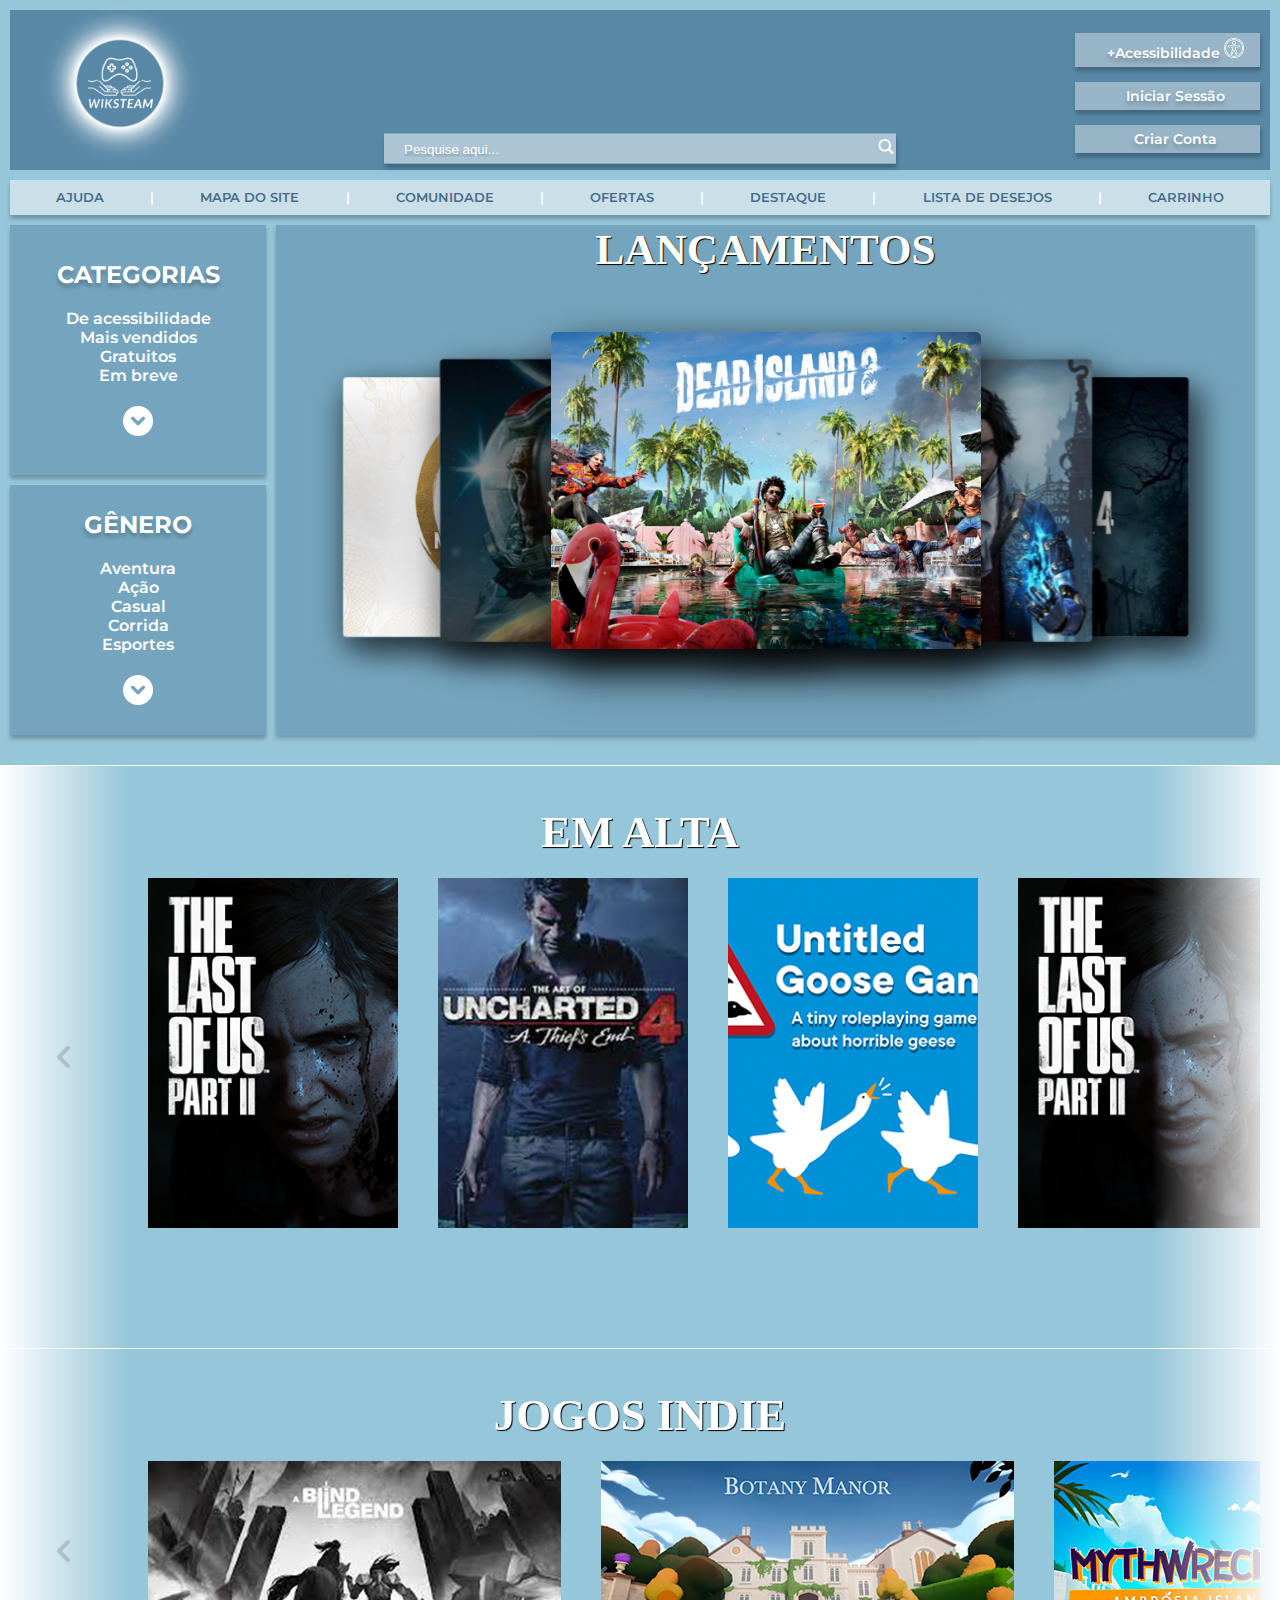
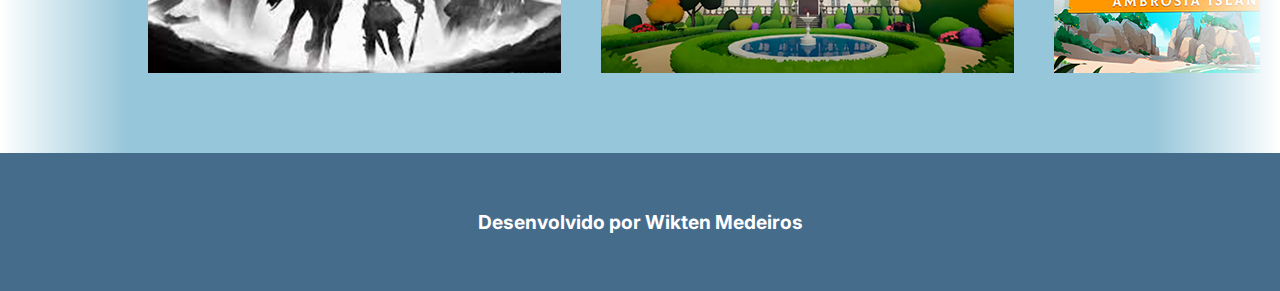
<file: index.html>
<!DOCTYPE html>
<html>

<head>
  <meta charset="utf-8">
  <meta name="viewport" content="width=device-width">
  <title>wiksteam</title>
  <link rel="stylesheet" href="https://cdnjs.cloudflare.com/ajax/libs/font-awesome/6.1.2/css/all.min.css" integrity="sha512-1sCRPdkRXhBV2PBLUdRb4tMg1w2YPf37qatUFeS7zlBy7jJI8Lf4VHwWfZZfpXtYSLy85pkm9GaYVYMfw5BC1A==" crossorigin="anonymous" referrerpolicy="no-referrer" />
  <link href="estilos/style.css" rel="stylesheet" type="text/css" />
</head>

<body>
  <header>
    <a href="#"><img src="imagens/Logo wiksteam.png"></a>
    <div class="search-box">
      <input type="text" class="search-text" placeholder="Pesquise aqui..." />
      <a href="#" class="search_btn">
        <img src="imagens/lupa.png" height="20px" width="20px">
      </a>
    </div>

    <nav>
      <ul>
        <li><a href="#">+Acessibilidade <img src="imagens/acessibilidade.png" alt="icone Acessibilidade" width="20" height="20"></a></li>
        <li><a href="pagLogin.html">Iniciar Sessão</a></li>
        <li><a href="pagLogin.html">Criar Conta</a></li>
      </ul>
      
    </nav>
  </header>

  <nav id="menuPrincipal">
    <a href="#">AJUDA</a> <p>|</p>
    <a href="#">MAPA DO SITE</a> <p>|</p>
    <a href="#">COMUNIDADE</a> <p>|</p>
    <a href="#">OFERTAS</a> <p>|</p>
    <a href="#">DESTAQUE</a> <p>|</p>
    <a href="#">LISTA DE DESEJOS</a> <p>|</p>
    <a href="#">CARRINHO</a>
  </nav>

  <main>
    <div class="parteCima">
      <div class="itemGrid">
        <aside>
          <h2>CATEGORIAS</h2>
          <ul id="itensLista1">
            <li><a href="#">De acessibilidade</a></li>
            <li><a href="#">Mais vendidos</a></li>
            <li><a href="#">Gratuitos</a></li>
            <li><a href="#">Em breve</a></li>
            <li class="escondido"><a href="#">Compativeis</a></li>
            <li class="escondido"><a href="#">Vistos recente</a></li>
          </ul>
          <a href="#" id="btnAside1"><img src="imagens/SetaParaBaixo.png" alt="Seta para baixo" id="iconeSeta1"></a>
        </aside>
        <aside>
          <h2>GÊNERO</h2>
          <ul id="itensLista2">
            <li><a href="#">Aventura</a></li>
            <li><a href="#">Ação</a></li>
            <li><a href="#">Casual</a></li>
            <li><a href="#">Corrida</a></li>
            <li><a href="#">Esportes</a></li>
            <li class="escondido"><a href="#">Estratégia</a></li>
            <li class="escondido"><a href="#">Indie</a></li>
          </ul>
          <a href="#" id="btnAside2" ><img src="imagens/SetaParaBaixo.png" alt="Seta Para Baixo" id="iconeSeta2"></a>
        </aside>
      </div>
      <section id="carrosel" class="itemGrid" >
        <h2>LANÇAMENTOS</h2>
        <div class="container">
          <input type="radio" name="slider" class="d-none" id="s1" checked>
          <input type="radio" name="slider" class="d-none" id="s2">
          <input type="radio" name="slider" class="d-none" id="s3">
          <input type="radio" name="slider" class="d-none" id="s4">
          <input type="radio" name="slider" class="d-none" id="s5">
    
          <div class="cards">
            <label for="s1" id="slide1">
              <div class="card">
                <div class="image">
                  <a href="pagProduto.html"><img src="imagens/deadIslandBaner.png" alt=""></a>
                </div>
              </div>
            </label>
    
            <label for="s2" id="slide2">
              <div class="card">
                <div class="image">
                  <a href="pagProduto.html"><img src="imagens/liesOfPBanner.png" alt=""></a>
                </div>
              </div>
            </label>
    
            <label for="s3" id="slide3">
              <div class="card">
                <div class="image">
                  <a href="pagProduto.html"><img src="imagens/residentBaner.png" alt=""></a>
                </div>
              </div>
            </label>
    
            <label for="s4" id="slide4">
              <div class="card">
                <div class="image">
                  <a href="pagProduto.html"><img src="imagens/mortalKombat1Banner.png" alt=""></a>
                </div>
              </div>
            </label>
    
            <label for="s5" id="slide5">
              <div class="card">
                <div class="image">
                  <a href="pagProduto.html"><img src="imagens/starFieldBanner.png" alt=""></a>
                </div>
              </div>
            </label>
    
          </div>
    
        </div>
    
      </section>
    </div>

    <div class="linha-horizontal"></div>


    <section class="product"> 

      <h2>EM ALTA</h2>
        
      <button class="pre-btn"><img src="imagens/arrow.png" alt=""></button>
      <button class="nxt-btn"><img src="imagens/arrow.png" alt=""></button>
      <div class="product-container">
          <div class="product-card">
              <div class="product-image">
                  <a href="pagProduto.html"><img src="imagens/the last of us.png" class="product-thumb" alt=""></a>
              </div>
          </div>

          <div class="product-card">
              <div class="product-image">
                  <a href="pagProduto.html"><img src="imagens/uncharted4.png" class="product-thumb" alt=""></a>
              </div>
          </div>

          <div class="product-card">
              <div class="product-image">
                  <a href="pagProduto.html"><img src="imagens/untitledGooseGame.png" class="product-thumb" alt=""></a>
              </div>
          </div>

          <div class="product-card">
              <div class="product-image">
                  <a href="pagProduto.html"><img src="imagens/the last of us.png" class="product-thumb" alt=""></a>
              </div>
          </div>

          <div class="product-card">
              <div class="product-image">
                  <a href="pagProduto.html"><img src="imagens/uncharted4.png" class="product-thumb" alt=""></a>
              </div>
          </div>
          
          </div>
      </div>
  </section>

  <div class="linha-horizontal"></div>

  <section class="product" id="#carrosel3"> 

    <h2>JOGOS INDIE</h2>
        
    <button class="pre-btn"><img src="imagens/arrow.png" alt=""></button>
    <button class="nxt-btn"><img src="imagens/arrow.png" alt=""></button>
    <div class="product-container">
        <div class="product-card2">
            <div class="product-image2">
                <a href="pagProduto.html"><img src="imagens/ABlindLegend.png" class="product-thumb" alt=""></a>
            </div>
        </div>

        <div class="product-card2">
            <div class="product-image2">
                <a href="pagProduto.html"><img src="imagens/BotanyManor.png" class="product-thumb" alt=""></a>
            </div>
        </div>

        <div class="product-card2">
            <div class="product-image2">
                <a href="pagProduto.html"><img src="imagens/Mythwrecked.png" class="product-thumb" alt=""></a>
            </div>
        </div>

        <div class="product-card2">
            <div class="product-image2">
                <a href="pagProduto.html"><img src="imagens/ABlindLegend.png" class="product-thumb" alt=""></a>
            </div>
        </div>

        <div class="product-card2">
            <div class="product-image2">
                <a href="pagProduto.html"><img src="imagens/BotanyManor.png" class="product-thumb" alt=""></a>
            </div>
        </div>
        
        </div>
    </div>
  </main>

  <footer>
    <div>
      <p id="dev">Desenvolvido por Wikten Medeiros</p>
      <div></div>
    </div>
  </footer>

  
 <script src="script.js"></script> 
</body>

</html>
</file>
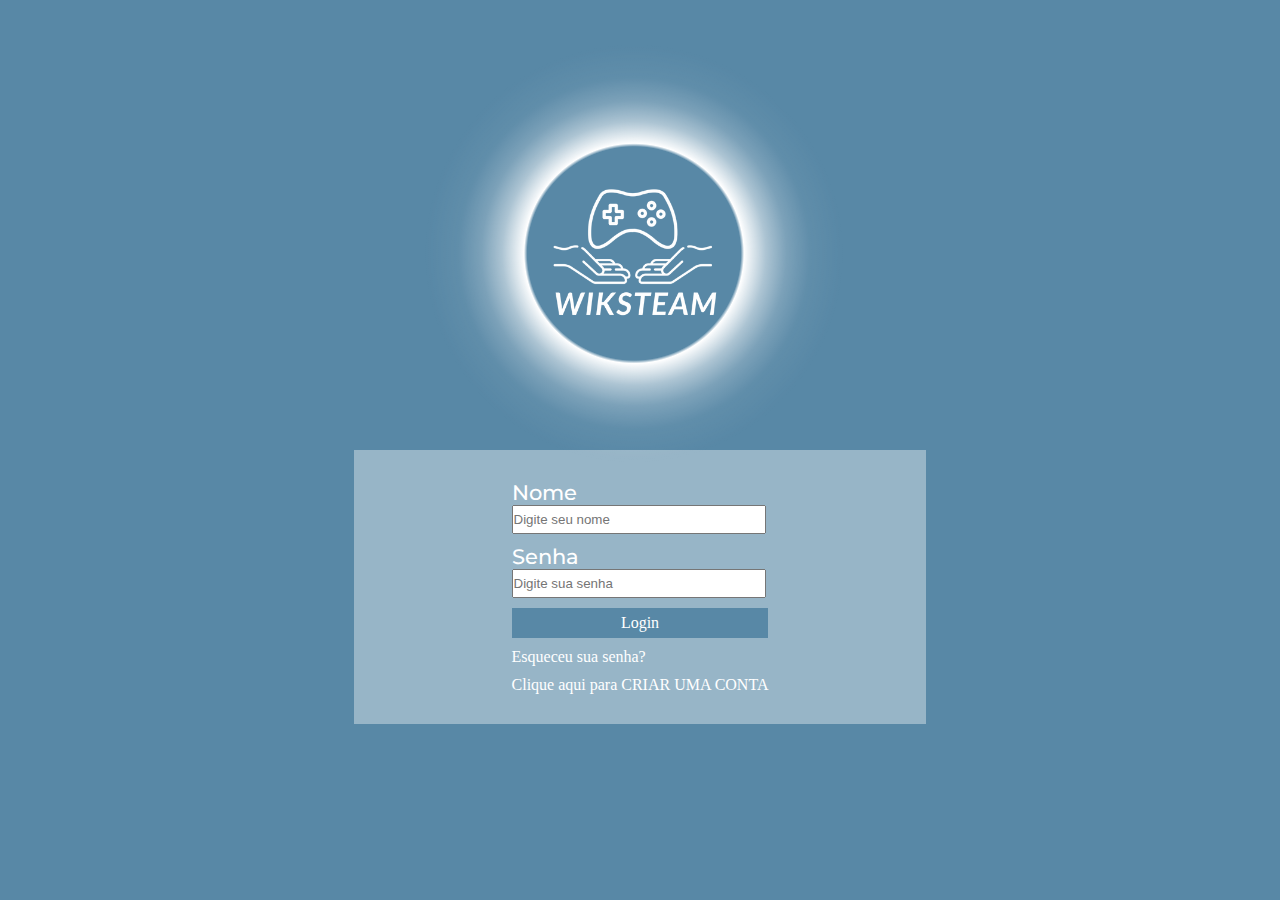
<file: pagLogin.html>
<!DOCTYPE html>
<html lang="pt-br">
<head>
    <meta charset="UTF-8">
    <meta name="viewport" content="width=device-width, initial-scale=1.0">
    <title>Wiksteam</title>
    <link rel="stylesheet" href="estilos/style3.css">
</head>
<body>
    <main>
        <div id="logo">
            <img src="imagens/Logo wiksteam.png" alt="">
        </div>

        <div id="login">
            <div>
                <form>
                    <label for="nome">Nome</label><br>
                    <input type="text" id="nome" name="nome" placeholder="Digite seu nome"><br>
                    <label for="senha">Senha</label><br>
                    <input type="password" id="senha" name="senha" placeholder="Digite sua senha"><br>
                    <div id="botaoLogin">Login</div>
                    <div style="margin-bottom: 10px;">
                        <p>Esqueceu sua senha?</p>
                    </div>
                    <div>
                        <p>Clique aqui para CRIAR UMA CONTA</p>
                    </div>
                </form>
            </div>
        </div>
    </main>
    <script src="script2.js"></script>
    
</body>
</html>
</file>
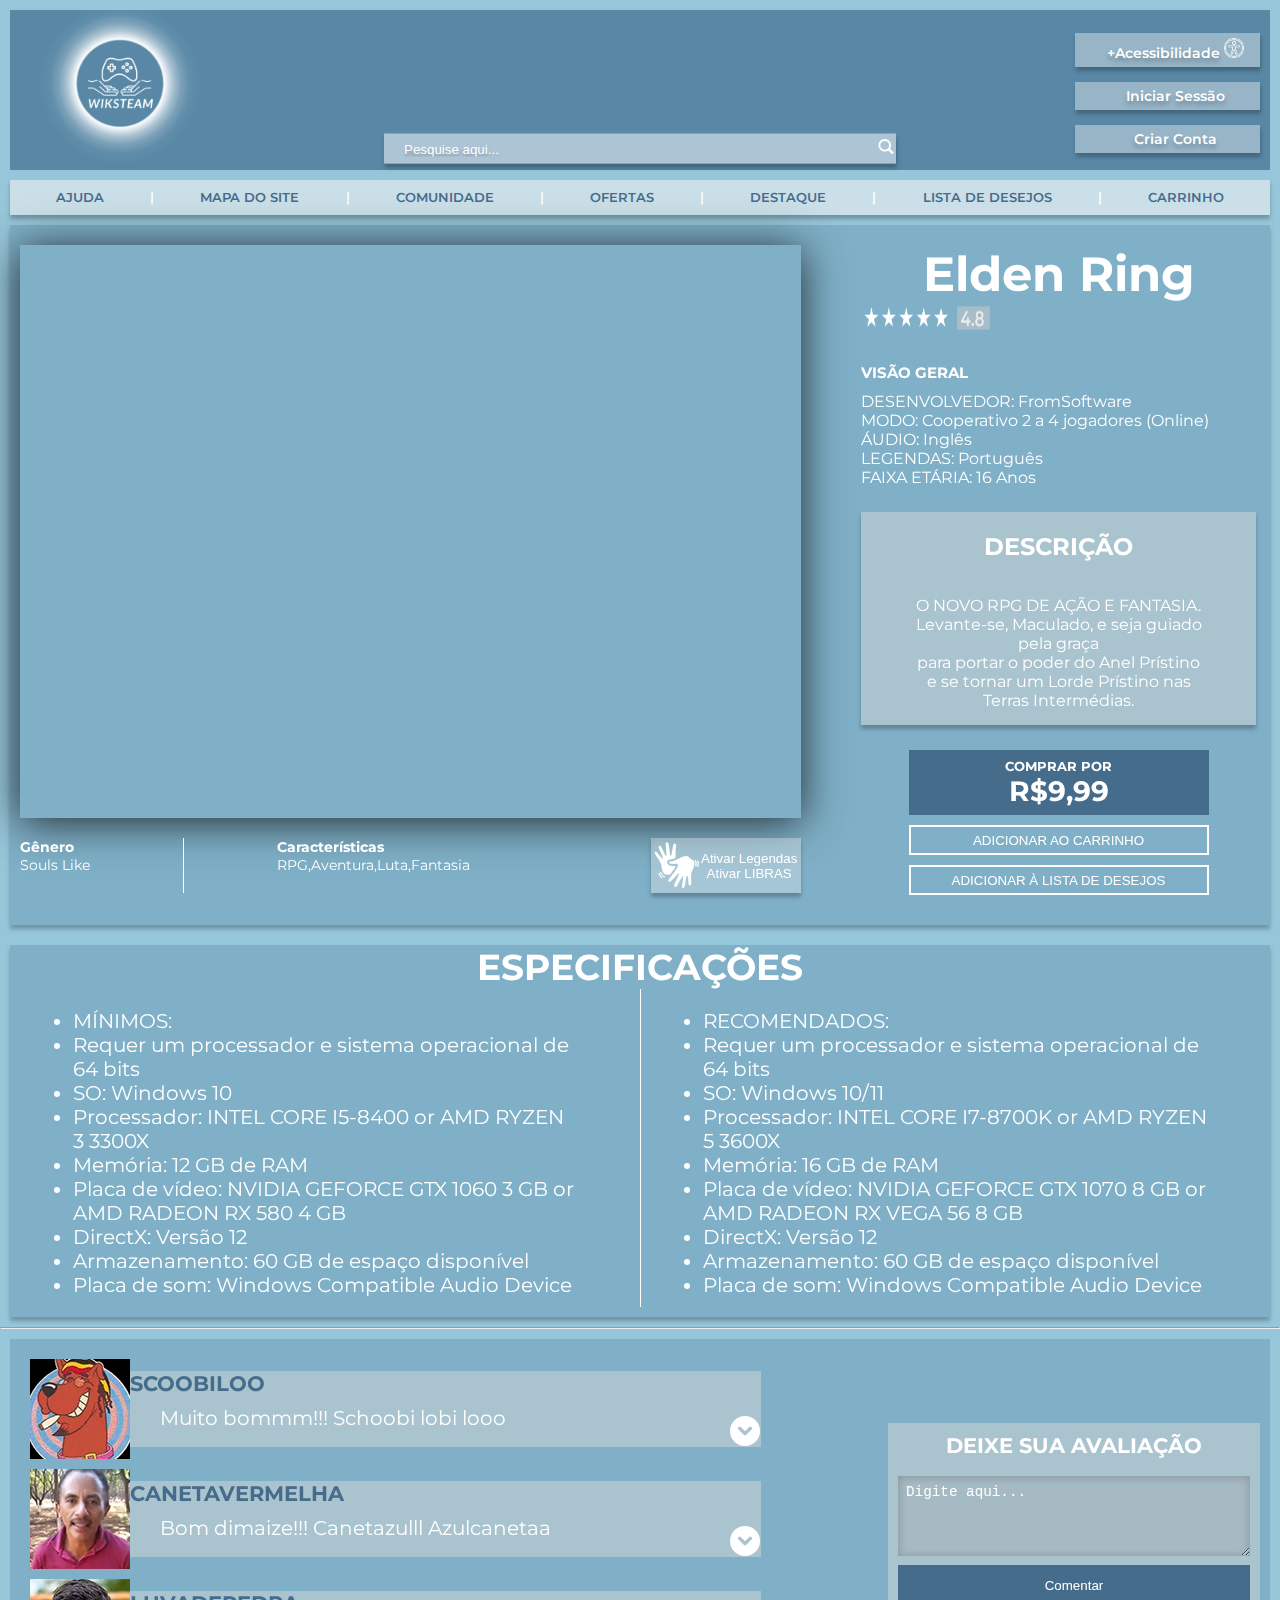
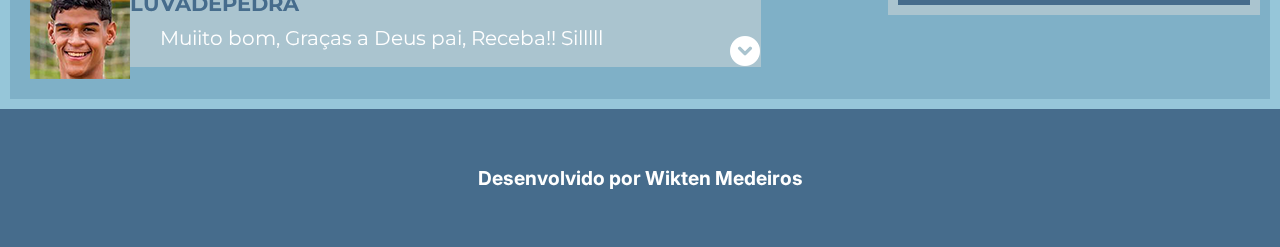
<file: pagProduto.html>
<!DOCTYPE html>
<html lang="pt-br">
<head>
    <meta charset="UTF-8">
    <meta name="viewport" content="width=device-width, initial-scale=1.0">
    <title>Wiksteam</title>
    <link rel="stylesheet" href="estilos/style2.css">
</head>
<body>
    <header>
        <a href="index.html"><img src="imagens/Logo wiksteam.png"></a>
        <div class="search-box">
          <input type="text" class="search-text" placeholder="Pesquise aqui..." />
          <a href="#" class="search_btn">
            <img src="imagens/lupa.png" height="20px" width="20px">
          </a>
        </div>
    
        <nav>
          <ul>
            <li><a href="#">+Acessibilidade <img src="imagens/acessibilidade.png" alt="icone Acessibilidade" width="20" height="20"></a></li>
            <li><a href="pagLogin.html">Iniciar Sessão</a></li>
            <li><a href="pagLogin.html">Criar Conta</a></li>
          </ul>
          
        </nav>
      </header>
    
      <nav id="menuPrincipal">
        <a href="#">AJUDA</a> <p>|</p>
        <a href="#">MAPA DO SITE</a> <p>|</p>
        <a href="#">COMUNIDADE</a> <p>|</p>
        <a href="#">OFERTAS</a> <p>|</p>
        <a href="#">DESTAQUE</a> <p>|</p>
        <a href="#">LISTA DE DESEJOS</a> <p>|</p>
        <a href="#">CARRINHO</a>
      </nav>

      <main>
        <section id="anuncio">
            <div id="parteEsqurdaAnuncio">
              <div class="video">
                  <iframe width="781" height="569" src="https://www.youtube.com/embed/E3Huy2cdih0?si=5VHWJE8Zfi4PoUQx" title="YouTube video player" frameborder="0" allow="accelerometer; autoplay; clipboard-write; encrypted-media; gyroscope; picture-in-picture; web-share" allowfullscreen></iframe>
              </div>
              <div id="abaixoVideo">
                <div id="textoAbaixoVideo">
                  <p><strong>Gênero</strong> <br> Souls Like</p>
                  <div class="linha-horizontal"></div>
                  <p><strong>Características</strong><br> RPG,Aventura,Luta,Fantasia</p>
                </div>
                <button><img src="imagens/libras.png" alt="">Ativar Legendas <br> Ativar LIBRAS</button>
              </div>

            </div>


            <div id="parteDireitaAnuncio">
              <h1>Elden Ring</h1>

              <img src="imagens/estrelas.PNG" alt="">

              <h2>VISÃO GERAL</h2>

              <p>DESENVOLVEDOR: FromSoftware <br>
                MODO: Cooperativo 2 a 4 jogadores (Online)<br>
                ÁUDIO: Inglês<br>
                LEGENDAS: Português<br>
                FAIXA ETÁRIA: 16 Anos</p>

              <div id="descricao">
                <h2>DESCRIÇÃO</h2>
                <p>O NOVO RPG DE AÇÃO E FANTASIA.<br> Levante-se, Maculado, e seja guiado<br> pela graça<br>
                  para portar o poder do Anel Prístino<br> e se tornar um Lorde Prístino nas<br> Terras Intermédias.</p>
              </div>

              <div class="botoes">
                <button id="btn1">
                  <p id="p1">COMPRAR POR</p>
                  <p id="p2">R$9,99</p>
                </button>
                
                <button class="btn2e3">ADICIONAR AO CARRINHO</button>
                <button class="btn2e3">ADICIONAR À LISTA DE DESEJOS</button>
              </div>

            </div>
        </section>

        <section id="especificacoes">
          <h2>ESPECIFICAÇÕES</h2>
          <div id="intensEspecificacoes">
            <div id="especMinimas">
              <ul>
                <li>MÍNIMOS:</li>
                <li>Requer um processador e sistema operacional de 64 bits</li>
                <li>SO: Windows 10</li>
                <li>Processador: INTEL CORE I5-8400 or AMD RYZEN 3 3300X</li>
                <li>Memória: 12 GB de RAM</li>
                <li>Placa de vídeo: NVIDIA GEFORCE GTX 1060 3 GB or AMD RADEON RX 580 4 GB</li>
                <li>DirectX: Versão 12</li>
                <li>Armazenamento: 60 GB de espaço disponível</li>
                <li>Placa de som: Windows Compatible Audio Device</li>
              </ul>
            </div>
            <div class="linha-horizontal"></div>
            <div id="especRecomendada">
              <ul>
                <li>RECOMENDADOS:</li>
                <li>Requer um processador e sistema operacional de 64 bits</li>
                <li>SO: Windows 10/11</li>
                <li>Processador: INTEL CORE I7-8700K or AMD RYZEN 5 3600X</li>
                <li>Memória: 16 GB de RAM</li>
                <li>Placa de vídeo: NVIDIA GEFORCE GTX 1070 8 GB or AMD RADEON RX VEGA 56 8 GB</li>
                <li>DirectX: Versão 12</li>
                <li>Armazenamento: 60 GB de espaço disponível</li>
                <li>Placa de som: Windows Compatible Audio Device</li>
              </ul>
            </div>
          </div>
        </section>

        <hr>

        <section id="comentarios">
          <div id="comentados">

            <div class="coment-feito">
              <img src="imagens/scooby.png" alt="">
              <div>
                <h3>SCOOBILOO</h3>
                <p>Muito bommm!!! Schoobi lobi looo</p>
                <img src="imagens/SetaParaBaixo.png" alt="">
              </div> 
            </div>

            <div class="coment-feito">
              <img src="imagens/canetaVermelha.png" alt="">
              <div>
                <h3>CANETAVERMELHA</h3>
                <p>Bom dimaize!!! Canetazulll Azulcanetaa</p>
                <img src="imagens/SetaParaBaixo.png" alt="">
              </div> 
            </div>

            <div class="coment-feito">
              <img src="imagens/luvaDePedra.png" alt="">
              <div>
                <h3>LUVADEPEDRA</h3>
                <p>Muiito bom, Graças a Deus pai, Receba!! Silllll</p>
                <img src="imagens/SetaParaBaixo.png" alt="">
              </div> 
            </div>

          </div>

          <div id="comentar">
            <div>
              <form>
                <label for="comentario">DEIXE SUA AVALIAÇÃO</label> <br>
                <textarea id="comentario" name="comentario" rows="4" style="padding: 8px; box-sizing: border-box;" placeholder="Digite aqui..."></textarea> <br>
                <button id="btnLogin">Comentar</button>
              </form>
            </div>
          </div>
        </section>
      </main>





      <footer>
        <div>
          <p id="dev">Desenvolvido por Wikten Medeiros</p>
          <div></div>
        </div>
      </footer>
</body>
</html>
</file>
<file: estilos/style.css>
@charset "UTF-8";
@import url('https://fonts.googleapis.com/css2?family=Montserrat:wght@400;600&display=swap');
@import url('https://fonts.googleapis.com/css2?family=Inter:wght@400;700;800&display=swap');


:root{
    --cor0: #FFFFFF;
    --cor1: #D9D9D9;
    --cor2: #96C6d9;
    --cor3: #5888A6;
    --cor4: #466C8C;
}


*{
  margin: 0;
  padding: 0;
}

body{
    background-color: var(--cor2);
    background-size: cover;
}

/*parte de cima*/
header{
  height: 140px;
  width: 100%-10px;
  font-family: 'Montserrat', sans-serif;
  font-weight: 600;
  background-color: var(--cor3);
  margin: 10px;
  padding: 10px;
}

header>a>img{
  width: 200px;
  height: 200px;
  position: absolute;
  top: -2%;
}

header nav{
  float: right;
  margin-top: 10px;
}

header>nav>ul>li{
  width: 170px;
  font-size: 0.9em;
  list-style: none;
  margin-top: 3px;
  text-align: center;
  background-color: #ffffff60;
  border: none;
  padding: 5px 0px 5px 15px;
  margin-bottom: 15px;
  box-shadow: 1px 4px 4px rgba(0, 0, 0, 0.25);
}

header>nav>ul>li>a{
    text-decoration: none;
    color: white;
    text-shadow:0px 4px 4px rgba(0, 0, 0, 0.25); 
}

header>nav>ul>li:hover{
    background-color: #ffffff8f;
    font-size: 18px;
}

.search-box{
  width: 40%;
  position: absolute;
  top: 15%;
  left: 50%;
  transform: translateX(-50%) translateY(-5%);
  background: rgb(255,255,255,0.5);
  height: 30px;
  display: flex;
  justify-content: space-between;
  align-items: center;
  box-shadow: 1px 4px 4px rgba(0, 0, 0, 0.25);
}

.search-text{
  width: 100%;
  border: none;
  outline: none;
  background: none;
  color: #fff;
  padding-left: 20px;
  text-shadow:0px 4px 4px rgba(0, 0, 0, 0.25); 
}

.search-text::placeholder{
    color: var(--cor0);
}

/*Menu principal*/

#menuPrincipal{
    background-color: rgba(242, 242, 242, 0.56);
    font-family: 'Montserrat', sans-serif;
    font-weight: 600;
    font-size: 0.8em;
    padding: 10px 0 10px 0;
    margin: 10px;
    box-shadow: 0 4px 4px rgba(0, 0, 0, 0.25);
    display: flex;
    justify-content: space-evenly;
    flex-wrap: wrap;
}

#menuPrincipal>a{
    color: var(--cor4);
    text-decoration: none;
}

#menuPrincipal>a:hover{
  color: white;
  text-decoration: underline;
}

#menuPrincipal>p{
    color: var(--cor0);
    display: inline-block;
}

/*.parteCima*/

/* Menus laterais */
.parteCima{
  display: flex;
  margin-right: 10px;
  margin-bottom: 20px;
}

.parteCima>div>aside{
  background-color: rgba(89, 136, 166, 0.53);
  color: white;
  font-family: 'Montserrat', sans-serif;
  font-weight: 600;
  text-align: center;
  /*height: auto;*/
  min-height: 230px;
  width: 20vw;
  display: flex;
  flex-direction: column;
  justify-content: center;
  margin: 0px 10px 10px 10px;
  padding: 10px 0 10px 0; 
  box-shadow: 0px 4px 4px rgba(0, 0, 0, 0.25); 
}

.parteCima>div>aside>h2{
  text-shadow: 0px 4px 4px rgba(0, 0, 0, 0.25);
}

.parteCima>div>aside>ul{
  margin-bottom: 20px;
  margin: 20px 0 20px 0;
  list-style: none;
}

#itensLista2 .escondido{
  display: none;
}

#itensLista1 .escondido{
  display: none;
}

.parteCima>div>aside>ul>li>a{
  color: white;
  text-decoration: none;
}

.parteCima>div>aside>ul>li>a:hover{
  text-decoration: underline;
  font-size: 1.2em;
}

/* Carrosel */

#carrosel{
  background-color: rgba(89, 136, 166, 0.53);
  height: 510px;
  width: 76.5vw;
  font-size: 1.8em;
  text-align: center;
  color: white;
  box-shadow: 0px 3px 5px rgba(0, 0, 0, 0.25);
  text-shadow: 1px 1px 1px black;
  position: relative;
}

#listaCarrosel{
  list-style: none;
}

.parteCima input {
  display: none;
}

.container {
  width: 100%;
  height: 100%;
  max-width: 600px;
  max-height: 600px;
  display: flex;
  justify-content: center;
  align-items: center;
  position: absolute;
  top: 70%;
  left: 50%;
  transform: translate(-50%, -50%);
}

.cards {

  position: relative;
  height: 500px;
  width: 430px;
  perspective: 1000px;
  transform-style: preserve-3d;
}

.cards label {

  position: absolute;
  width: 430px;
  left: 0;
  right: 0;
  margin: auto;
  cursor: pointer;
  transition: transform 0.55s ease;
}

.cards .card{
  position: relative;
  height: 100%;
  border-radius: 10px;
}

.card .image{
  display: flex;
  justify-content: space-between;
}

.card .image img{

  border-radius: 5px;
  box-shadow: 15px 15px 40px rgba(0, 0, 0, 50%);
  width: 100%;
  height: 100%;
  object-fit: cover;
}

#s1:checked~.cards #slide4,
#s2:checked~.cards #slide5,
#s3:checked~.cards #slide1,
#s4:checked~.cards #slide2,
#s5:checked~.cards #slide3 {
    box-shadow: 0 15px 35px 0 rgba(0, 0, 0, 45%);
    transform: translate3d(-70%, 0, -220px);
    --current-color1: #ECEAED;
    --current-color2: #404457;
}

#s1:checked~.cards #slide5,
#s2:checked~.cards #slide1,
#s3:checked~.cards #slide2,
#s4:checked~.cards #slide3,
#s5:checked~.cards #slide4 {
    box-shadow: 0 20px 40px 0 rgba(0, 0, 0, 45%);
    transform: translate3d(-35%, 0, -120px);
    --current-color1: #ECEAED;
    --current-color2: #404457;
}

#s1:checked~.cards #slide1,
#s2:checked~.cards #slide2,
#s3:checked~.cards #slide3,
#s4:checked~.cards #slide4,
#s5:checked~.cards #slide5 {
    box-shadow: 0 25px 50px 0 rgba(0, 0, 0, 50%);
    transform: translate3d(0, 0, 0);
    --current-color1: #fad00c;
    --current-color2: #ECEAED;
}

#s1:checked~.cards #slide2,
#s2:checked~.cards #slide3,
#s3:checked~.cards #slide4,
#s4:checked~.cards #slide5,
#s5:checked~.cards #slide1 {
    box-shadow: 0 20px 40px 0 rgba(0, 0, 0, 45%);
    transform: translate3d(35%, 0, -120px);
    --current-color1: #ECEAED;
    --current-color2: #404457;
}

#s1:checked~.cards #slide3,
#s2:checked~.cards #slide4,
#s3:checked~.cards #slide5,
#s4:checked~.cards #slide1,
#s5:checked~.cards #slide2 {
    box-shadow: 0 15px 35px 0 rgba(0, 0, 0, 45%);
    transform: translate3d(70%, 0, -220px);
    --current-color1: #ECEAED;
    --current-color2: #404457;
}

.linha-horizontal{
  width: 100% -10px; 
  height: 1px; 
  background-color: rgb(255, 255, 255); 
}


/* carrosel 2*/
.product {
  position: relative;
  overflow: hidden;
  padding:20px;
}

.product > H2{
  text-align: center;
  font-size: 2.8em;
  color: white;
  margin: 20px;
  text-shadow: 1px 1px 1px black;
}


.product-container {
  padding: 0 10vw;
  display: flex;
  overflow-x: auto;
  scroll-behavior: smooth;
  align-content: center;
}

.product-container::-webkit-scrollbar {
  display: none;
}

.product-card {
  flex: 0 0 auto;
  width: 250px;
  height: 450px;
  margin-right: 40px;
}

.product-image {
  position: relative;
  width: 100%;
  height: 350px;
  overflow: hidden;
}

.product-thumb {
  width: 100%;
  height: 100%;
  object-fit: cover;
}

.pre-btn,
.nxt-btn {
  border: none;
  width: 10vw;
  height: 100%;
  position: absolute;
  top: 0;
  display: flex;
  justify-content: center;
  align-items: center;
  background: linear-gradient(90deg, rgba(255, 255, 255, 0) 0%, #fff 100%);
  cursor: pointer;
  z-index: 8;
}

.pre-btn {
  left: 0;
  transform: rotate(180deg);
}

.nxt-btn {
  right: 0;
}

.pre-btn img,
.nxt-btn img {
  opacity: 0.2;
}

.pre-btn:hover img,
.nxt-btn:hover img {
  opacity: 1;
}

.product-image2 {
  width: 1000;
  height: 212px;
}

.product-card2 {
  flex: 0 0 auto;
  width: 413px;
  height: 212px;
  margin-right: 40px;
  margin-bottom: 60px;
}

footer{
  background-color: #466C8C;
  color: white;
  font-family: 'Inter', sans-serif;
  font-weight: bold;
  font-size: 1.2em;
  height: 138px;
  display: flex;
  justify-content: center;
  align-items: center;
}
</file>
<file: estilos/style3.css>
@charset "UTF-8";
@import url('https://fonts.googleapis.com/css2?family=Montserrat:ital,wght@0,400;0,500;0,600;0,700;1,800&display=swap');
@import url('https://fonts.googleapis.com/css2?family=Inter:wght@400;700;800&display=swap');
*{
    margin: 0px;
    padding: 0px;
}

body{
    background-color: #5888A6;
    display: flex;
    justify-content: center;
}

#logo{
    height: 450px;
    height: 450px;
    padding-left: 30px;
}

#login{
    background-color: #ffffff60;
    display: inline-block;
    width: 40vw;
    padding: 30px;
    margin-bottom: 30px;
    display: flex;
    justify-content: center;
}

#login > div > form > label{
    color: white;
    font-family: 'Montserrat', sans-serif;
    font-weight: 500;
    font-size: 1.3em;
}

#login > div > form > input{
    margin-bottom: 10px;
    width: 250px;
    height: 25px;
}

#botaoLogin{
    background-color: #5888A6;
    color: white;
    display: flex;
    height: 30px;
    align-items: center;
    justify-content: center;
    cursor: pointer;
    margin-bottom: 10px;
}

#botaoLogin:active{
    background-color: #446980;
}

#login > div > form > div > p{
    color: rgb(255, 255, 255);
    cursor: pointer;
}

#login > div > form > div > p:active{
    color: rgb(98, 126, 187);
}
</file>
<file: estilos/style2.css>
@charset "UTF-8";
@import url('https://fonts.googleapis.com/css2?family=Montserrat:ital,wght@0,400;0,500;0,600;0,700;1,800&display=swap');
@import url('https://fonts.googleapis.com/css2?family=Inter:wght@400;700;800&display=swap');

*{
  margin: 0;
  padding: 0;
}

:root{
  --cor0: #FFFFFF;
  --cor1: #D9D9D9;
  --cor2: #96C6d9;
  --cor3: #5888A6;
  --cor4: #466C8C;
}

body{
    background-color: var(--cor2);
    background-size: cover;
}

/*parte de cima*/
header{
  height: 140px;
  width: 100%-10px;
  font-family: 'Montserrat', sans-serif;
  font-weight: 600;
  background-color: var(--cor3);
  margin: 10px;
  padding: 10px;
}

header>a>img{
  width: 200px;
  height: 200px;
  position: absolute;
  top: -2%;
}

header nav{
  float: right;
  margin-top: 10px;
}

header>nav>ul>li{
  width: 170px;
  font-size: 0.9em;
  list-style: none;
  margin-top: 3px;
  text-align: center;
  background-color: #ffffff60;
  border: none;
  padding: 5px 0px 5px 15px;
  margin-bottom: 15px;
  box-shadow: 1px 4px 4px rgba(0, 0, 0, 0.25);
}

header>nav>ul>li>a{
    text-decoration: none;
    color: white;
    text-shadow:0px 4px 4px rgba(0, 0, 0, 0.25); 
}

header>nav>ul>li:hover{
    background-color: #ffffff8f;
    font-size: 18px;
}

.search-box{
  width: 40%;
  position: absolute;
  top: 15%;
  left: 50%;
  transform: translateX(-50%) translateY(-5%);
  background: rgb(255,255,255,0.5);
  height: 30px;
  display: flex;
  justify-content: space-between;
  align-items: center;
  box-shadow: 1px 4px 4px rgba(0, 0, 0, 0.25);
}

.search-text{
  width: 100%;
  border: none;
  outline: none;
  background: none;
  color: #fff;
  padding-left: 20px;
  text-shadow:0px 4px 4px rgba(0, 0, 0, 0.25); 
}

.search-text::placeholder{
    color: var(--cor0);
}

/*Menu principal cima*/

#menuPrincipal{
    background-color: rgba(242, 242, 242, 0.56);
    font-family: 'Montserrat', sans-serif;
    font-weight: 600;
    font-size: 0.8em;
    padding: 10px 0 10px 0;
    margin: 10px;
    box-shadow: 0 4px 4px rgba(0, 0, 0, 0.25);
    display: flex;
    justify-content: space-evenly;
    flex-wrap: wrap;
}

#menuPrincipal>a{
    color: var(--cor4);
    text-decoration: none;
}

#menuPrincipal>a:hover{
  color: white;
  text-decoration: underline;
}

#menuPrincipal>p{
    color: var(--cor0);
    display: inline-block;
}

/*caixa de anuncio*/
#anuncio{
  background-color: #5888a65d;
  padding: 20px 10px;
  margin: 10px 10px 20px 10px;
  display: flex;
  box-shadow: 0px 4px 4px rgba(0, 0, 0, 0.25);
}

#parteEsqurdaAnuncio{
  display: flex;
  flex-direction: column;
}

.video{
  box-shadow: 0px 4px 40px rgba(0, 0, 0, 0.76);
  height: auto;
}

#abaixoVideo {
  margin-top: 20px;
  display: flex;
  justify-content: space-between;
  width: 100%;
  height: auto;
  color: white;
}

#textoAbaixoVideo{
  font-family: 'Montserrat', sans-serif;
  font-size: 0.9em;
  display: flex;
  justify-content:  space-between;
  width: 450px;
}

.linha-horizontal{
  width: 1px;
  height: 100% -10px;  
  background-color: rgb(255, 255, 255); 
}

#abaixoVideo > button{
  width: 150px;
  height: 55px;
  display: flex;
  text-align: center;
  align-items: center;
  background-color: rgba(242, 242, 242, 0.35);
  border: none;
  color: white;
  box-shadow: 0px 4px 4px rgba(0, 0, 0, 0.25);
}

#abaixoVideo > button:hover{
  width: 160px;
  height: 65px;
  background-color: #ffffff8f;
  font-family: 'Montserrat', sans-serif;
  cursor: pointer;
}

#parteDireitaAnuncio{
  padding-left: 60px;
  color: white;
}

#parteDireitaAnuncio > h1{
  font-size: 3em;
  font-family: 'Montserrat', sans-serif;
  font-weight: bolder;
  text-align: center;
}

#parteDireitaAnuncio > img{
  display: flex;
  width: 132px;
  height: 30px;
  align-items: start;
}

#parteDireitaAnuncio > h2{
  font-family: 'Montserrat', sans-serif;
  font-size: 0.96em;
  font-weight: bold;
  margin-top: 30px;
  margin-bottom: 10px;
}

#parteDireitaAnuncio > p{
  width: 395px;
  height: 120px;
  font-family: 'Montserrat', sans-serif;
}

#descricao{
  background-color: hsla(0, 0%, 85%, 0.49);
  box-shadow: 0px 4px 4px rgba(0, 0, 0, 0.25);
  font-family: 'Montserrat', sans-serif;
  text-align: center;
}

#descricao > h2{
  padding: 20px 0px;
}

#descricao > p{
  padding: 15px;
}

.botoes{
  display: flex;
  flex-direction: column;
  align-items: center;
  margin-top: 25px;
}

#btn1{
  background-color: #466C8C;
  width: 300px;
  height: 65px;
  color: white;
  font-family: 'Montserrat', sans-serif;
  border: none;
  display: flex;
  flex-direction: column;
  align-items: center;
  margin-bottom: 10px;
  justify-content: center;
}

#btn1:hover{
  width: 315px;
  height: 75px;
  background-color: #314b61;
  cursor: pointer;
}

#p1{
  font-weight: bold;
  font-size: 20;
}

#p2{
  font-weight: bold;
  font-size: 28px;
}

.btn2e3{
  background-color: transparent;
  color: white;
  width: 300px;
  height: 30px;
  margin-bottom: 10px;
  border: 2px solid white;
}

.btn2e3:hover{
  border: 3px solid white;
  background-color: rgba(255, 255, 255, 0.226);
  width: 315px;
  height: 40;
  cursor: pointer;
}

/*Parte principal meio*/

#especificacoes{
  background-color: #5888a65d;
  font-family: 'Montserrat', sans-serif;
  font-weight: bolder;
  color: white;
  font-size: 1.5em;
  box-shadow: 0 4px 4px rgba(0, 0, 0, 0.25);
  text-align: center;
  margin: 10px;
}

#intensEspecificacoes{
  display: flex;
  text-align: start;
  font-size: 20px;
  font-weight: 400;
  justify-content: space-evenly;
}

#intensEspecificacoes > .linha-horizontal{
  margin-bottom: 10px;
}

#especMinimas,
#especRecomendada{
  width: 40%;
  margin: 20px 0px;
}

#comentarios{
  background-color: #5888a65d;
  margin: 10px;
  padding: 10px;
  display: flex;
}

#comentados{
  width: 70%;
}

.coment-feito{
  display: flex;
  margin: 10px;
}

.coment-feito > div{
  background-color: hsla(0, 0%, 85%, 0.49);
  width: 631px;
  margin: 12px 0px;
  color: #466C8C;
  font-family: 'Montserrat', sans-serif;
  font-weight: bold;
  font-size: 18px;
  position: relative;
}

.coment-feito > div > img{
  position: absolute;
  right: 0;
  bottom: 0;
  cursor: pointer;
}

.coment-feito > div > p{
  color: white;
  font-weight: 400;
  font-size: 20px;
  margin-top: 10px;
  margin-left: 30px;
}

#comentar{
  display: flex;
  width: 30%;
  align-items: center;
  justify-content: center;
}

#comentar > div{
  background-color: hsla(0, 0%, 85%, 0.49);
  padding: 10px;
  width: 100%;
}

#comentar > div > form > button{
  width: 100%;
  height: 40px;
  margin-top: 5px;
  border: none;
  color: white;
  background-color: #466C8C;
  cursor: pointer;
}

#comentar > div > form > button:hover{
  background-color: #5482a8;
}

#comentar > div > form > textarea{
  width: 100%;
  background-color: hsla(0, 0%, 60%, 0.21);
  color: white;
  font-size: 1.1em;
  border: none;
  outline: none;
  box-shadow: inset 0px 1px 10px rgba(0, 0, 0, 0.21);
}

#comentar > div > form > textarea::placeholder{
  color: white;
}


#comentar > div > form > label{
  width: 100%;
  font-family: 'Montserrat', sans-serif;
  font-weight: bolder;
  font-size: 1.3em;
  color: white;
  display: flex;
  justify-content: center;
  cursor: pointer;
}


footer{
  background-color: #466C8C;
  color: white;
  font-family: 'Inter', sans-serif;
  font-weight: bold;
  font-size: 1.2em;
  height: 138px;
  display: flex;
  justify-content: center;
  align-items: center;
}
</file>
